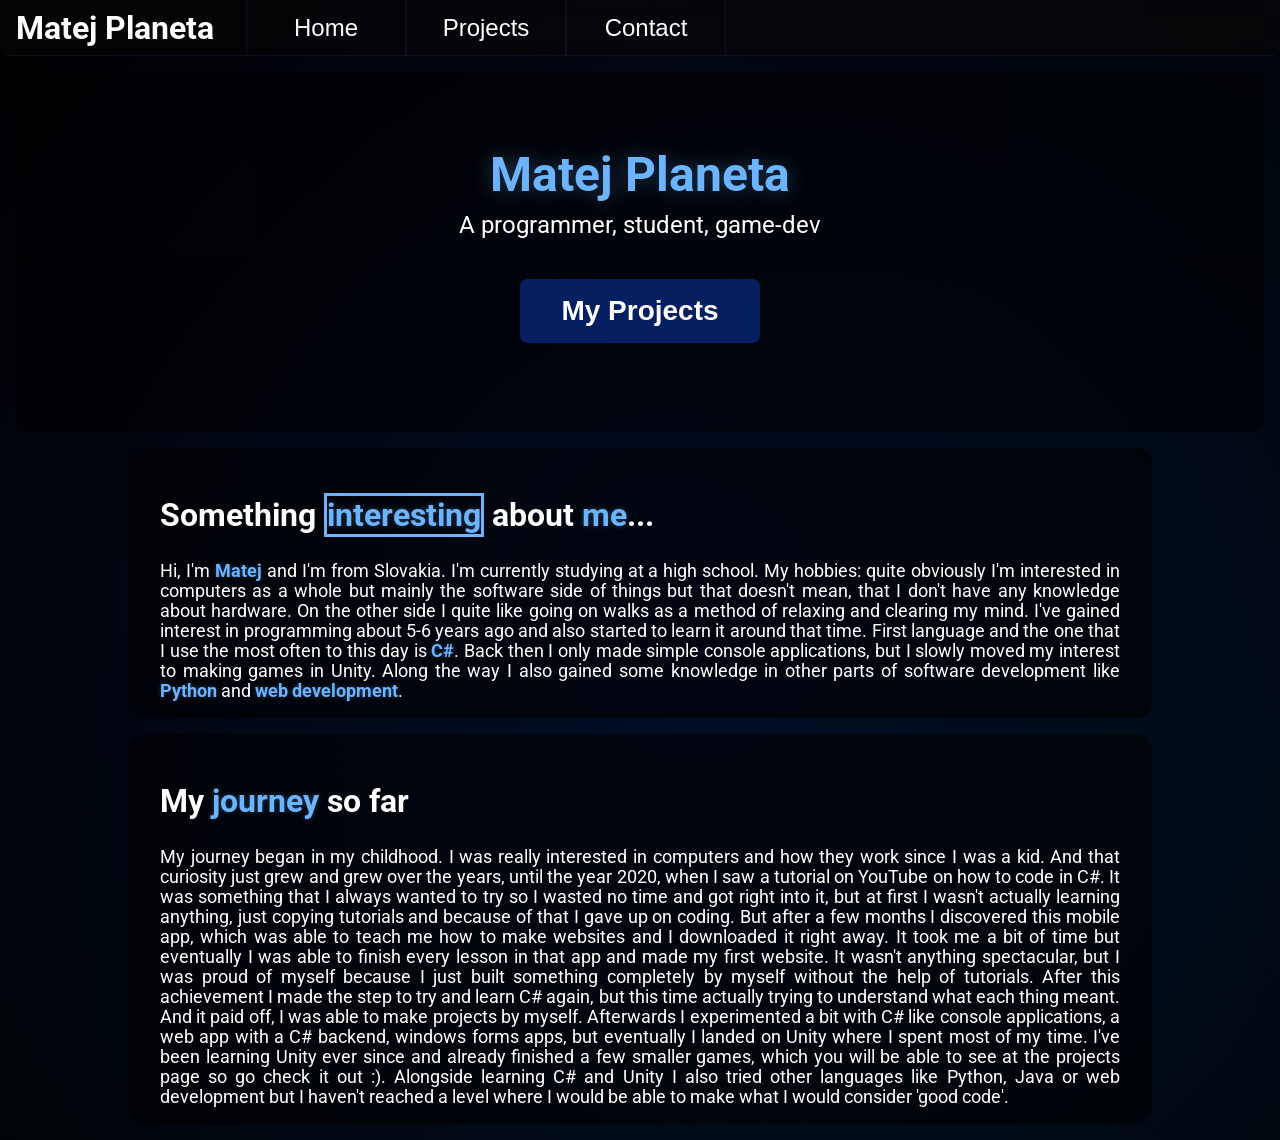
<file: index.html>
<!doctype html>
<html lang="en">
  <head>
    <meta charset="UTF-8" />
    <meta name="viewport" content="width=device-width, initial-scale=1.0" />
    <title>Matej Planeta</title>
    <link href="FrontPage/frontPage.css" rel="stylesheet" />
    <link href="NavBar/navbar.css" rel="stylesheet" />
    <link href="transition.css" rel="stylesheet" />

    <link rel="preconnect" href="https://fonts.googleapis.com" />
    <link rel="preconnect" href="https://fonts.gstatic.com" crossorigin />
    <link
      href="https://fonts.googleapis.com/css2?family=Outfit:wght@100..900&family=Roboto:ital,wght@0,100..900;1,100..900&display=swap"
      rel="stylesheet"
    />

    <meta name="description" content="Matej Planeta's personal website." />
    <meta property="og:title" content="Matej Planeta's website" />
    <meta
      property="og:description"
      content="See all of my public projects. Learn new things about me. See how to contact me"
    />
    <meta property="og:image" content="/Images/preview.png" />
    <meta property="og:url" content="https://jupiter090.github.io" />
    <meta property="og:type" content="website" />
    <link rel="icon" type="image/x-icon" href="/Images/favicon.png" />
  </head>

  <body onload="typingAnimation()">
    <div id="navbar">
      <nav>
        <h1>Matej Planeta</h1>
        <button><a href="/">Home</a></button>
        <button><a href="/projects.html">Projects</a></button>
        <button><a href="/contact.html">Contact</a></button>
      </nav>

      <nav id="mobile-nav">
        <button class="close-button" onclick="onHamburgerClick()">
          <div class="line"></div>
          <div class="line"></div>
          <div class="line"></div>
        </button>
        <h1>Matej Planeta</h1>
        <button><a href="/">Home</a></button>
        <button><a href="/projects.html">Projects</a></button>
        <button><a href="/contact.html">Contact</a></button>
      </nav>
    </div>
    <main>
      <div class="front-panel">
        <h1 class="site-name">Matej Planeta</h1>
        <h2 class="site-subtitle">
          A <span>programmer</span>, <span>student</span>, <span>game-dev</span>
        </h2>
        <button class="projects-button">
          <a href="/projects.html" style="font-size: 1.75rem; font-weight: bold"
            >My Projects</a
          >
        </button>
      </div>

      <div class="about-me-panel">
        <h2 class="about-me-name">
          Something
          <span id="typingAnim" class="about-me-cursor">interesting</span> about
          <span>me</span>...
        </h2>
        <p class="about-me-text">
          Hi, I'm <span>Matej</span> and I'm from Slovakia. I'm currently
          studying at a high school. My hobbies: quite obviously I'm interested
          in computers as a whole but mainly the software side of things but
          that doesn't mean, that I don't have any knowledge about hardware. On
          the other side I quite like going on walks as a method of relaxing and
          clearing my mind. I've gained interest in programming about 5-6 years
          ago and also started to learn it around that time. First language and
          the one that I use the most often to this day is <span>C#</span>. Back
          then I only made simple console applications, but I slowly moved my
          interest to making games in Unity. Along the way I also gained some
          knowledge in other parts of software development like
          <span>Python</span> and <span>web development</span>.
        </p>
      </div>

      <div class="journey-panel">
        <h2 class="journey-name">My <span>journey</span> so far</h2>
        <p class="journey-text">
          My journey began in my childhood. I was really interested in computers
          and how they work since I was a kid. And that curiosity just grew and
          grew over the years, until the year 2020, when I saw a tutorial on
          YouTube on how to code in C#. It was something that I always wanted to
          try so I wasted no time and got right into it, but at first I wasn't
          actually learning anything, just copying tutorials and because of that
          I gave up on coding. But after a few months I discovered this mobile
          app, which was able to teach me how to make websites and I downloaded
          it right away. It took me a bit of time but eventually I was able to
          finish every lesson in that app and made my first website. It wasn't
          anything spectacular, but I was proud of myself because I just built
          something completely by myself without the help of tutorials. After
          this achievement I made the step to try and learn C# again, but this
          time actually trying to understand what each thing meant. And it paid
          off, I was able to make projects by myself. Afterwards I experimented
          a bit with C# like console applications, a web app with a C# backend,
          windows forms apps, but eventually I landed on Unity where I spent
          most of my time. I've been learning Unity ever since and already
          finished a few smaller games, which you will be able to see at the
          projects page so go check it out :). Alongside learning C# and Unity I
          also tried other languages like Python, Java or web development but I haven't reached
          a level where I would be able to make what I would consider 'good
          code'.
        </p>
      </div>
    </main>
    <script src="FrontPage/typingAnimFrontPage.js" defer></script>
    <script src="NavBar/navbar.js"></script>
  </body>
</html>
</file>
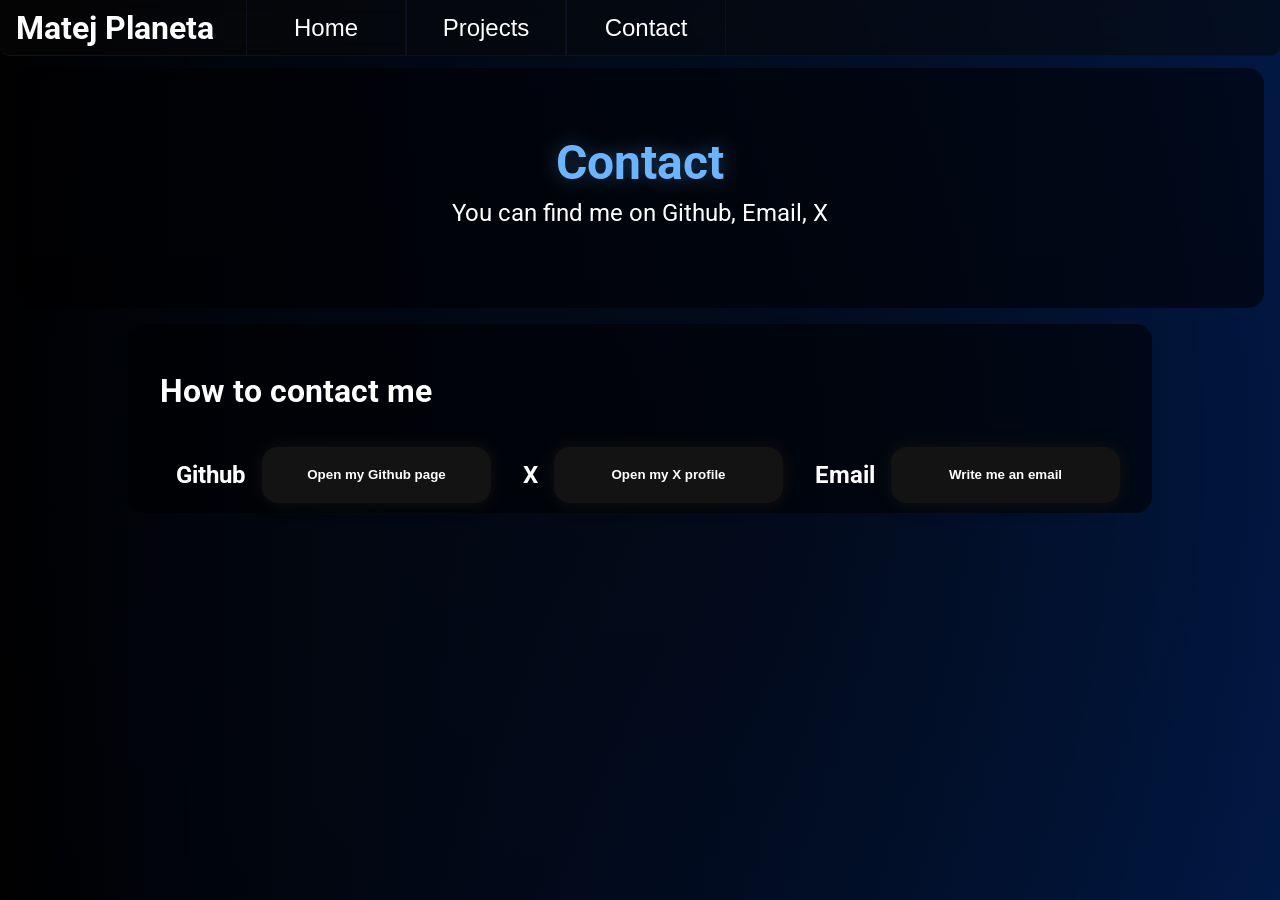
<file: contact.html>
<!doctype html>
<html lang="en">
  <head>
    <meta charset="UTF-8" />
    <meta name="viewport" content="width=device-width, initial-scale=1.0" />
    <title>Contact</title>

    <link rel="stylesheet" href="transition.css" />
    <link rel="stylesheet" href="NavBar/navbar.css" />
    <link rel="stylesheet" href="ContactPage/contact.css" />

    <link rel="preconnect" href="https://fonts.googleapis.com" />
    <link rel="preconnect" href="https://fonts.gstatic.com" crossorigin />
    <link
      href="https://fonts.googleapis.com/css2?family=Outfit:wght@100..900&family=Roboto:ital,wght@0,100..900;1,100..900&display=swap"
      rel="stylesheet"
    />

    <meta name="description" content="Matej Planeta's personal website." />
    <meta property="og:title" content="Matej Planeta's website" />
    <meta
      property="og:description"
      content="See all of my public projects. Learn new things about me. See how to contact me"
    />
    <meta property="og:image" content="/Images/preview.png" />
    <meta property="og:url" content="https://jupiter090.github.io" />
    <meta property="og:type" content="website" />
    <link rel="icon" type="image/x-icon" href="/Images/favicon.png" />
  </head>
  <body>
    <div id="navbar">
      <nav>
        <h1>Matej Planeta</h1>
        <button><a href="/">Home</a></button>
        <button><a href="/projects.html">Projects</a></button>
        <button><a href="/contact.html">Contact</a></button>
      </nav>

      <nav id="mobile-nav">
        <button class="close-button" onclick="onHamburgerClick()">
          <div class="line"></div>
          <div class="line"></div>
          <div class="line"></div>
        </button>
        <h1>Matej Planeta</h1>
        <button><a href="/">Home</a></button>
        <button><a href="/projects.html">Projects</a></button>
        <button><a href="/contact.html">Contact</a></button>
      </nav>
    </div>

    <main>
      <div class="front-panel">
        <h1 class="front-panel-name">Contact</h1>
        <h2 class="front-panel-subtitle">
          You can find me on <span>Github</span>, <span>Email</span>,
          <span>X</span>
        </h2>
      </div>

      <div class="panel">
        <h2 class="panel-name">How to contact me</h2>
        <div class="row">
          <p class="panel-section">Github</p>
          <button class="github-button">
            <a href="https://github.com/Jupiter090" target="_blank"
              >Open my Github page</a
            >
          </button>
          <p class="panel-section">X</p>
          <button class="github-button">
            <a href="https://x.com/planetamatej" target="_blank"
              >Open my X profile</a
            >
          </button>
          <p class="panel-section">Email</p>
          <button class="github-button">
            <a href="mailto:planetamatej@gmail.com">Write me an email</a>
          </button>
        </div>
      </div>
    </main>
    <script src="NavBar/navbar.js"></script>
  </body>
</html>
</file>
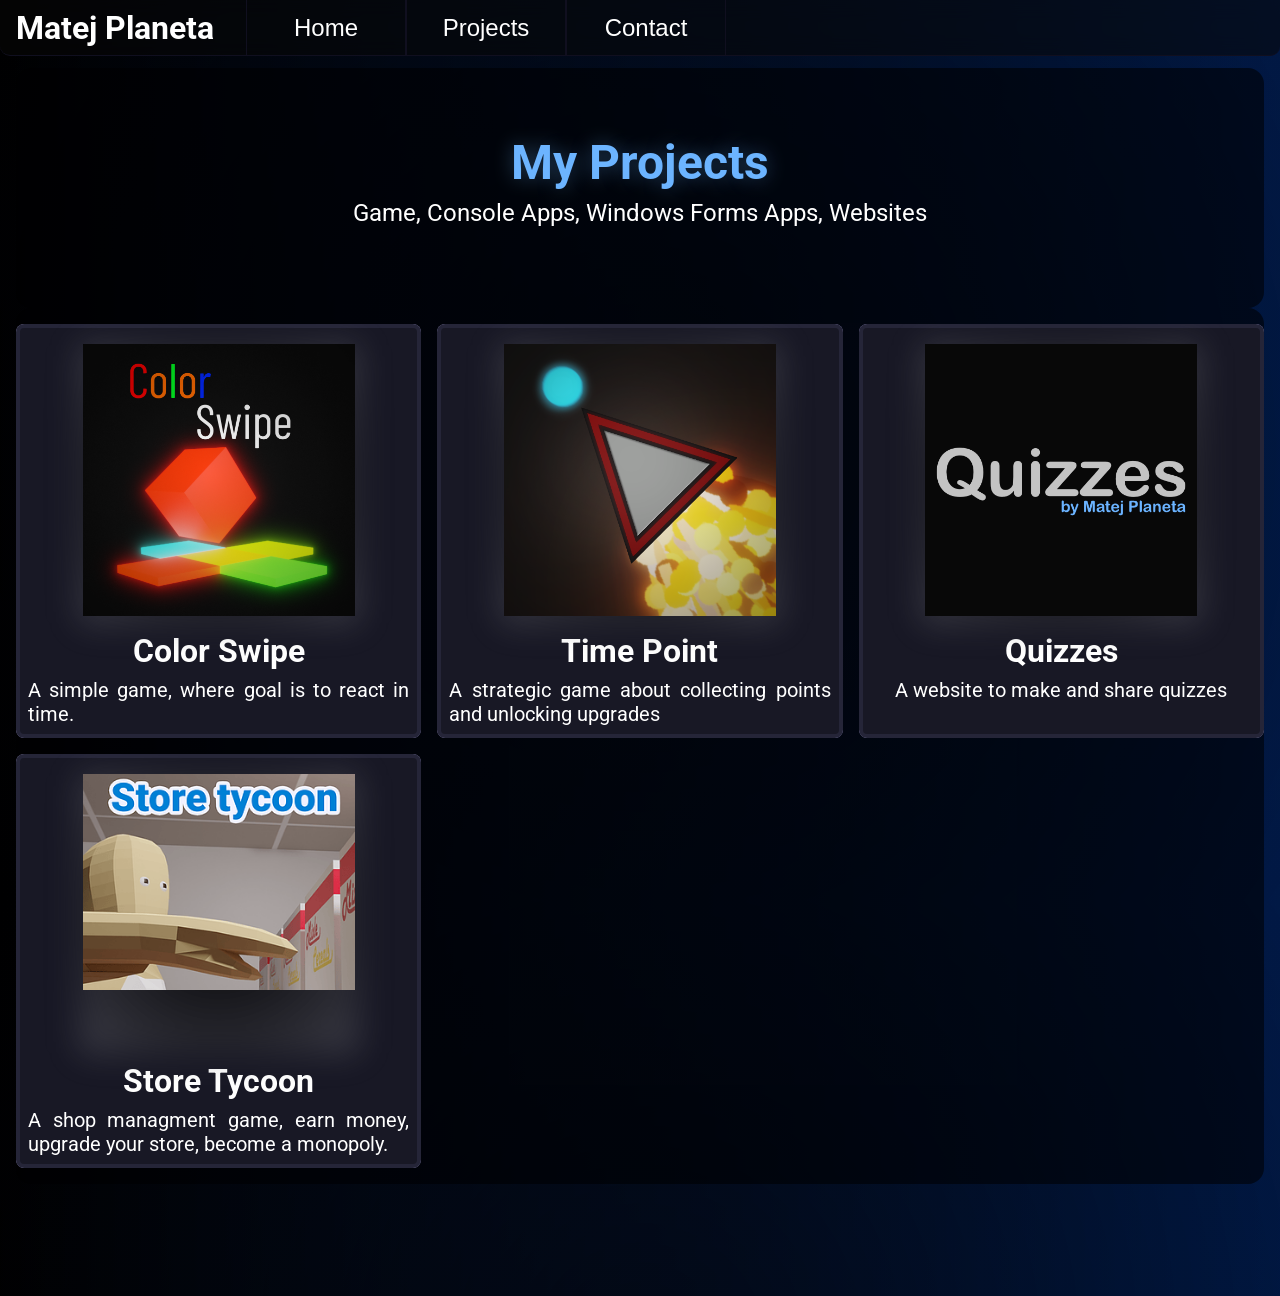
<file: projects.html>
<!doctype html>
<html lang="en">
  <head>
    <meta charset="UTF-8" />
    <meta name="viewport" content="width=device-width, initial-scale=1.0" />
    <title>My Projects</title>
    <link rel="stylesheet" href="transition.css" />
    <link rel="stylesheet" href="NavBar/navbar.css" />
    <link rel="stylesheet" href="ProjectsPage/projectPage.css" />

    <link rel="preconnect" href="https://fonts.googleapis.com" />
    <link rel="preconnect" href="https://fonts.gstatic.com" crossorigin />
    <link
      href="https://fonts.googleapis.com/css2?family=Outfit:wght@100..900&family=Roboto:ital,wght@0,100..900;1,100..900&display=swap"
      rel="stylesheet"
    />

        <meta name="description" content="Matej Planeta's personal website." />
    <meta property="og:title" content="Matej Planeta's website" />
    <meta
      property="og:description"
      content="See all of my public projects. Learn new things about me. See how to contact me"
    />
    <meta property="og:image" content="/Images/preview.png" />
    <meta property="og:url" content="https://jupiter090.github.io" />
    <meta property="og:type" content="website" />
    <link rel="icon" type="image/x-icon" href="/Images/favicon.png" />
  </head>
  <body>
    <div id="navbar">
      <nav>
        <h1>Matej Planeta</h1>
        <button><a href="/">Home</a></button>
        <button><a href="/projects.html">Projects</a></button>
        <button><a href="/contact.html">Contact</a></button>

      </nav>

      <nav id="mobile-nav">
        <button class="close-button" onclick="onHamburgerClick()">
          <div class="line"></div>
          <div class="line"></div>
          <div class="line"></div>
        </button>
        <h1>Matej Planeta</h1>
        <button><a href="/">Home</a></button>
        <button><a href="/projects.html">Projects</a></button>
        <button><a href="/contact.html">Contact</a></button>
      </nav>
    </div>

    <main>
      <div class="front-panel">
        <h1 class="front-panel-name">My Projects</h1>
        <h2 class="front-panel-subtitle">
          <span>Game</span>, <span>Console Apps</span>,
          <span>Windows Forms Apps</span>, <span>Websites</span>
        </h2>
      </div>

      <div id="projects">
        <div class="project-wrapper" id="color-swipe">
          <div class="project">
            <div class="project-image"></div>
            <img src="/projectImages/ColorSwipe.png" alt="Color Swipe" />
            <p class="project-name">Color Swipe</p>
            <p class="project-description">
              A simple game, where goal is to react in time.
            </p>
          </div>
        </div>
        <div class="project-wrapper" id="time-point">
          <div class="project">
            <div class="project-image"></div>
            <img src="/projectImages/TimePoint.png" alt="Time Point" />
            <p class="project-name">Time Point</p>
            <p class="project-description">
              A strategic game about collecting points and unlocking upgrades
            </p>
          </div>
        </div>
        <div class="project-wrapper" id="quizzes">
          <div class="project">
            <div class="project-image"></div>
            <img src="/projectImages/Quizzes.png" alt="Quizzes" />
            <p class="project-name">Quizzes</p>
            <p class="project-description">
              A website to make and share quizzes
            </p>
          </div>
        </div>
        <div class="project-wrapper" id="store-tycoon">
          <div class="project">
            <div class="project-image"></div>
            <img src="/projectImages/StoreTycoon.png" alt="Store Tycoon" />
            <p class="project-name">Store Tycoon</p>
            <p class="project-description">
              A shop managment game, earn money, upgrade your store, become a
              monopoly.
            </p>
          </div>
        </div>
      </div>
    </main>
    <div class="project-overlay">
      <button class="close-button" onclick="hideProjectOverlay()">&#10006</button>
      <div class="project-overlay-cover-image"></div>
      <h1></h1>
      <div class="project-tags"></div>
      <p class="project-overlay-description"></p>
      <button><a target="_blank">Link to the project</a></button>
    </div>

    <script src="ProjectsPage/projectCard.js"></script>
    <script src="NavBar/navbar.js"></script>
  </body>
</html>
</file>
<file: FrontPage/frontPage.css>
html {
  width: 100%;
  min-height: 100%;
  margin: 0;
  color: white;

  font-family: "Roboto";
}

body {
  background:
    radial-gradient(circle at center, #01061ae1, #000000ef),
    linear-gradient(135deg, #000002, rgb(2, 140, 253));
  min-height: 100%;
  width: 100%;
  margin: 0;
  display: flex;
  flex-direction: column;
}
main {
  display: flex;
  flex-direction: column;
}

/* ---------------------------------------
                 FRONT PANEL
------------------------------------------
*/

.front-panel {
  display: flex;
  justify-content: center;
  align-items: center;

  flex-direction: column;
  margin: 1rem 1rem 0rem 1rem;
  gap: 0.5rem;

  width: calc(100% - 2rem);
  height: 40vh;

  border-radius: 1rem;
  background-color: rgba(0, 0, 3, 0.582);
}

.site-name {
  font-size: 300%;
  text-align: start;
  color: #6cb4ff;
  text-shadow: 0 0 20px rgba(108, 180, 255, 0.35);
  margin-top: -1rem;
  margin-bottom: 0;
}

.site-subtitle {
  margin: 0;
  font-size: 150%;
  font-weight: normal;
}

.site-subtitle span {
  animation: subtitleAnim 3s infinite;
  transition: all 0.3ms ease;
}
.site-subtitle span:nth-child(1) {
  animation-delay: 0s;
}
.site-subtitle span:nth-child(2) {
  animation-delay: 1s;
}
.site-subtitle span:nth-child(3) {
  animation-delay: 2s;
}

@keyframes subtitleAnim {
  0%,
  100% {
    color: rgb(197, 197, 197);
    text-shadow: none;
  }
  20%,
  40% {
    color: #5488c0;
    text-shadow: 0 0 20px rgba(47, 76, 107, 0.35);
  }
  40%,
  100% {
    color: rgb(197, 197, 197);
    text-shadow: none;
  }
}

.projects-button {
  border-radius: 0.5rem;
  height: 4rem;
  width: 15rem;

  background: #061f61;
  border-style: none;
  margin-top: 2rem;

  display: flex;
  justify-content: center;
  align-items: center;

  transition:
    background 0.25s ease-in,
    box-shadow 0.25s ease-in,
    color 0.25s ease-in;
}
.projects-button:hover {
  cursor: pointer;
  background: #0b2e8f;
  box-shadow: 0 0 15px rgb(32, 20, 209);
}
.projects-button:active {
  background: #0d36a5;
  box-shadow: 0 0 15px rgb(40, 25, 245);
}
.projects-button p {
  color: white;
  text-align: center;
  font-size: 2em;
  font-weight: bold;
}
.projects-button:hover p {
  color: rgb(204, 245, 255);
}

/* ---------------------------------------
                 ABOUT ME
------------------------------------------
*/
.about-me-panel {
  align-self: center;
  padding: 0 2rem 0 2rem;
  margin-top: 1rem;
  width: 80%;
  border-radius: 1rem;
  background: rgba(0, 0, 3, 0.582);
}
.about-me-name {
  margin-top: 3rem;
  font-size: 2rem;

  gap: 0;
}
.about-me-name span {
  color: #6cb4ff;
  text-shadow: 0 0 5px rgba(108, 180, 255, 0.35);
}
.about-me-cursor {
  animation: cursorAnimation 1s infinite;
  transition: all ease;
  border-style: solid;
}
@media (max-width: 600px) {
  .about-me-cursor::before {
    content: "\A";
    white-space: pre;
  }
  .about-me-cursor::after {
    content: "\A";
    white-space: pre;
  }
}
.about-me-text {
  text-align: justify;
  font-size: 1.1em;
}
.about-me-text span {
  color: #6cb4ff;
  text-shadow: 0 0 5px rgba(108, 180, 255, 0.35);
  font-weight: bold;
}

@keyframes cursorAnimation {
  0%,
  100% {
    border: #00000000;
    border-right: #000000;
    border-style: solid;
  }
  25%,
  75% {
    border: #00000000;
    border-right: #ffffff;
    border-style: solid;
  }
  75%,
  100% {
    border: #00000000;
    border-right: #000000;
    border-style: solid;
  }
}

/* ---------------------------------------
                 JOURNEY
------------------------------------------
*/
.journey-panel {
  align-self: center;
  padding: 0 2rem 0 2rem;
  margin-top: 1rem;
  margin-bottom: 1rem;
  width: 80%;
  border-radius: 1rem;
  background: rgba(0, 0, 3, 0.582);
}
.journey-name {
  margin-top: 3rem;
  font-size: 2rem;

  gap: 0;
}
.journey-name span {
  color: #6cb4ff;
  text-shadow: 0 0 5px rgba(108, 180, 255, 0.35);
}
.journey-text {
  text-align: justify;
  font-size: 1.1em;
}

@media (max-width: 600px) {
  .front-panel {
    margin-top: 2rem;
    text-align: center;
  }
}

/*
--------------------
----TRANSITION------
--------------------
*/
</file>
<file: NavBar/navbar.css>
*,
*::before,
*::after {
  box-sizing: border-box;
}

html,
body {
  width: 100%;
  min-height: 100%;
  margin: 0;
  color: white;

  font-family: "Roboto";
}

/* ---------------------------------------
                 NAVIGATION
------------------------------------------
*/
#navbar {
  top: 0;
  z-index: 1;
  position: sticky;
}

nav {
  top: 0;

  display: flex;
  align-items: center;
  justify-content: left;
  height: 3.5rem;
  background: #0808088c;
  border-bottom: 0.1rem #100f1f solid;
  border-radius: 0 0 10px 10px;

  backdrop-filter: blur(10px);
}
nav h1 {
  font-size: 2rem;
  margin: 0;
  margin-left: 1rem;
  margin-right: 2rem;
  color: white;
}
nav button {
  height: inherit;
  width: 10rem;
  border-width: 0 0.05rem 0 0.05rem;
  border-style: solid;
  border-color: #100f1f;
  color: white;
  font-weight: lighter;
  font-size: 150%;

  background: #11111100;
  cursor: pointer;

  transition: background-color 0.3s ease-in-out;
}
nav button:hover {
  background: #ffffff10;
}
nav button:active {
  background: #0701383b;
}

a {
  display: flex;
  text-decoration: none;
  color: white;
  width: 100%;
  height: 100%;
  text-align: center;
  justify-content: center;
  align-items: center;
}

/*
------------------------------------------
--------MOBILE NAVIGATION-----------------
------------------------------------------
*/
nav#mobile-nav {
  display: none;
  flex-direction: column;
  position: fixed;

  width: 70%;
  height: 100vh;

  left: -70%;

  transition: left 0.3s ease-in-out;
}
nav#mobile-nav button {
  height: 5rem;
  width: 100%;
  background: #080808d0;

  border: 0.1rem #ffffff13 solid;
  border-left: 0;
  border-right: 0;
  cursor: pointer;
}

nav#mobile-nav h1 {
  margin-top: 1rem;
  margin-bottom: 1rem;
}
nav#mobile-nav .close-button {
  position: absolute;
  width: 4rem;
  height: 4rem;
  left: 100%;

  display: flex;
  flex-direction: column;
  justify-content: space-evenly;
  border: none;
  transform: none;
  transition: justify-content 0.3s ease-in-out;
}

nav#mobile-nav .line {
  width: 90%;
  height: 15%;
  background-color: rgb(36, 36, 36);
  border-radius: 0.25rem;
  transition: transform 0.3s ease-in-out;
}

nav#mobile-nav .cross div:nth-child(1) {
  justify-content: center;
  transform-origin: center;
  transform: translateY(100%) rotate(45deg);
}
nav#mobile-nav .cross div:nth-child(2) {
  transform-origin: center;
  transform: rotate(45deg);
}
nav#mobile-nav .cross div:nth-child(3) {
  transform-origin: center;
  transform: translateY(-100%) rotate(-45deg);
}

@media (max-width: 600px) {
  nav {
    display: none;
  }
  nav#mobile-nav {
    display: flex;
  }
}
</file>
<file: transition.css>
@view-transition {
  navigation: auto;
}

@keyframes slide-out {
  from {
    transform: translateX(0%);
  }
  to {
    transform: translateX(-100%);
  }
}

@keyframes slide-in {
  from {
    transform: translateX(100%);
  }
  to {
    transform: translateX(0%);
  }
}

::view-transition-group(page-content) {
  animation-duration: 1s;
  animation-timing-function: ease-in-out;
  animation-fill-mode: both;
}

::view-transition-old(page-content) {
  animation-name: slide-out;
}

::view-transition-new(page-content) {
  animation-name: slide-in;
}

main {
  view-transition-name: page-content;
}
</file>
<file: ContactPage/contact.css>
*,
*::before,
*::after {
  box-sizing: border-box;
}

html {
  width: 100%;
  height: 100%;
  margin: 0;
  color: white;

  font-family: "Roboto";
}

body {
  display: flex;
  gap: 0.75rem;
  background:
    radial-gradient(circle at center, #030408e1, #000000b9),
    linear-gradient(90deg, #000002, rgb(2, 90, 253));
  min-height: 100vh;
  width: 100%;
  margin: 0;
  display: flex;
  flex-direction: column;
}
main {
  display: flex;
  flex-direction: column;
  justify-content: center;
  width: 100%;
}
button a {
  width: 100%;
  height: 100%;
  text-decoration: none;
}
/* ---------------------------------------
                 FRONT PANEL
------------------------------------------
*/
.front-panel {
  display: flex;
  justify-content: center;
  align-items: center;

  flex-direction: column;
  margin: 0 1rem 0rem 1rem;
  gap: 0.5rem;

  width: calc(100% - 2rem);
  height: 15rem;

  border-radius: 1rem;
  background-color: #00000394;
}

.front-panel-name {
  font-size: 300%;
  text-align: start;
  color: #6cb4ff;
  text-shadow: 0 0 20px rgba(108, 180, 255, 0.35);
  margin-top: -1rem;
  margin-bottom: 0;
}

.front-panel-subtitle {
  margin: 0;
  font-size: 150%;
  font-weight: normal;
}
.front-panel-subtitle span {
  animation: subtitleAnim 4s infinite;
  transition: all 0.3ms ease;
}
.front-panel-subtitle span:nth-child(1) {
  animation-delay: 0s;
}
.front-panel-subtitle span:nth-child(2) {
  animation-delay: 1s;
}
.front-panel-subtitle span:nth-child(3) {
  animation-delay: 2s;
}

.panel {
  align-self: center;
  padding: 0 2rem 0 2rem;
  margin-top: 1rem;
  width: 80%;
  border-radius: 1rem;
  background: rgba(0, 0, 3, 0.582);
}
.panel-name {
  margin-top: 3rem;
  font-size: 2rem;

  gap: 0;
}
.panel-name span {
  color: #6cb4ff;
  text-shadow: 0 0 5px rgba(108, 180, 255, 0.35);
}
.panel-section {
  margin-left: 1rem;
  font-size: 1.5rem;
  font-weight: bold;
}
.github-button {
  background-color: #131313;
  color: white;
  border: none;
  border-radius: 1rem;
  height: 3.5rem;
  width: 15rem;
  font-weight: bold;

  box-shadow: 0 0 1rem #131313;
  cursor: pointer;

  transition:
    background-color 0.3s ease-in-out,
    box-shadow 0.3s ease-in-out;
}
.github-button:hover {
  background-color: #1b1b1b;
  box-shadow: 0 0 1rem #1b1b1b;
}
.github-button:active {
  background-color: #292929;
  box-shadow: 0 0 1.5rem #292929;
}
.row {
  display: flex;
  gap: 1rem;
  align-items: center;
  justify-self: center;
}
@keyframes subtitleAnim {
  0%,
  100% {
    color: rgb(197, 197, 197);
    text-shadow: none;
  }
  20%,
  40% {
    color: #5488c0;
    text-shadow: 0 0 20px rgba(47, 76, 107, 0.35);
  }
  40%,
  100% {
    color: rgb(197, 197, 197);
    text-shadow: none;
  }
}
@media (max-width: 600px) {
  .row {
    flex-direction: column;
  }
}
</file>
<file: ProjectsPage/projectPage.css>
*,
*::before,
*::after {
  box-sizing: border-box;
}
:root {
  --animation-degree: 0deg;

  --image: url("/projectImages/ColorSwipeCover.png");
}

html {
  width: 100%;
  height: 100%;
  margin: 0;
  color: white;

  font-family: "Roboto";
}

body {
  display: flex;
  gap: 0.75rem;
  background:
    radial-gradient(circle at center, #030408e1, #000000b9),
    linear-gradient(90deg, #000002, rgb(2, 90, 253));
  min-height: 100vh;
  width: 100%;
  margin: 0;
  display: flex;
  flex-direction: column;
}
main {
  display: flex;
  flex-direction: column;
  align-items: center;
}
/* ---------------------------------------
                 FRONT PANEL
------------------------------------------
*/
.front-panel {
  display: flex;
  justify-content: center;
  align-items: center;

  flex-direction: column;
  margin: 0 1rem 0rem 1rem;
  gap: 0.5rem;

  width: calc(100% - 2rem);
  height: 15rem;

  border-radius: 1rem;
  background-color: #00000394;
}

.front-panel-name {
  font-size: 300%;
  text-align: start;
  color: #6cb4ff;
  text-shadow: 0 0 20px rgba(108, 180, 255, 0.35);
  margin-top: -1rem;
  margin-bottom: 0;
}

.front-panel-subtitle {
  margin: 0;
  font-size: 150%;
  font-weight: normal;
}

.front-panel-subtitle span {
  animation: subtitleAnim 4s infinite;
  transition: all 0.3ms ease;
}
.front-panel-subtitle span:nth-child(1) {
  animation-delay: 0s;
}
.front-panel-subtitle span:nth-child(2) {
  animation-delay: 1s;
}
.front-panel-subtitle span:nth-child(3) {
  animation-delay: 2s;
}
.front-panel-subtitle span:nth-child(4) {
  animation-delay: 3s;
}
/*
PROJECTS
*/

#projects {
  background: #00000394;
  display: grid;
  width: calc(100% - 2rem);
  margin: 0 1rem 7rem;
  gap: 1rem;

  grid-template-columns: repeat(
    auto-fit,
    minmax(clamp(15rem, 20rem, 25rem), 1fr)
  );
  grid-auto-rows: minmax(22.5rem, auto);
  align-items: start;
  justify-content: center;
  overflow: visible;

  padding-top: 1rem;
  padding-bottom: 1rem;
  border-radius: 1rem;
}

.project {
  width: 100%;
  height: 100%;
  background: #181825;
  display: flex;
  flex-direction: column;
  justify-content: flex-start;
  align-items: center;

  border-radius: 0.5rem;
  border: 0.25rem #252538 solid;
  position: relative;

  transform-origin: top;
  z-index: 0;

  gap: 0.5rem;

  cursor: pointer;
}
.project-wrapper {
  border-radius: 0.5rem;
  position: relative;
  display: flex;
  width: 100%;
  height: 100%;
  overflow: hidden;
  z-index: 0;

  transition: transform 0.3s ease-in-out;
  transform-origin: center;
}
.project-wrapper::after {
  display: inherit;
  content: "";
  position: absolute;
  inset: -15%;
  background: linear-gradient(#bdb7f8, #000000, #000000, #bdb7f8);
  width: 130%;
  height: 130%;
  z-index: -1;
  border-radius: 10rem;
  filter: blur(1rem);
}
.project-wrapper:hover::after {
  animation: border-animation 5s infinite ease-in-out;
}

.project-wrapper:hover {
  transform: scale(105%);
  padding: 0.15rem;
}

@keyframes border-animation {
  from {
    transform: rotate(0deg);
  }
  to {
    transform: rotate(360deg);
  }
}

.project .project-image {
  position: relative;
  background: radial-gradient(#000000, #ffffff28);
  width: 17.5rem;
  height: 17.5rem;
  border: none;
  margin: 0;
  margin-top: 1rem;
  filter: blur(1rem);
  z-index: 0;

  border-radius: 0.5rem;
}

.project img {
  margin-top: 1rem;
  width: clamp(100px, 17rem, 20rem);
  width: clamp(100px, 17rem, 20rem);
  position: absolute;
  z-index: 2;
}

.project .project-name {
  font-weight: bold;
  font-size: 2rem;
  margin: 0;
}

.project .project-description {
  font-size: 1.25rem;
  margin: 0 0.5rem 0.5rem 0.5rem;

  text-align: justify;
}

.project-overlay {
  display: none;
  flex-direction: column;

  position: fixed;
  margin-left: 1rem;
  margin-top: 3.75rem;
  width: calc(100% - 2rem);
  height: calc(100% - 4.5rem);

  background-color: #0f0f18;
  border: #1b1b29 0.25rem solid;
  opacity: 0;

  border-radius: 1rem;

  overflow: auto;

  transition: opacity 0.3s ease-in-out;
}
@keyframes overlay-animation {
  from {
    opacity: 0;
    transform: translateY(-5rem);
  }
  to {
    opacity: 1;
  }
}

@keyframes overlay-animation-reverse {
  from {
    opacity: 1;
  }
  to {
    opacity: 0;
    transform: translateY(-5rem);
  }
}

.project-overlay-cover-image {
  background-image: var(--image);
  background-position: initial;
  background-size: cover;
  background-position: top;
  background-repeat: no-repeat;
  background-color: #000000;
  width: 100%;
  height: 20rem;

  box-shadow: 0 -10px 10px #0f0f18 inset;
}

.project-overlay h1 {
  font-size: 3rem;
  margin: 1rem;
  margin-bottom: 0;
}
.project-tags {
  display: flex;
  flex-direction: row;
  margin-left: 1rem;
  gap: 0.5rem;
}
.tag {
  font-size: 1.25rem;
  background: #31313b;
  color: #bebebe;
  padding: 0.25rem 1rem 0.25rem 1rem;
  border-radius: 25px;
  cursor: default;
  text-align: center;
}

.project-overlay-description {
  margin: 0 1rem 0 1rem;
  font-size: 1.1rem;
  color: #b1b1b1;
  text-align: justify;
}

.project-overlay button {
  border: none;
  margin-left: auto;
  margin-right: auto;
  margin-top: auto;
  margin-bottom: 1rem;

  width: 15rem;
  height: 5rem;
  border-radius: 0.5rem;
  background: #061f61;

  color: white;
  font-weight: bold;
  font-size: 1.5rem;

  cursor: pointer;
  transition:
    background-color 0.3s ease-in-out,
    box-shadow 0.3s ease-in-out;
}
.project-overlay button:hover {
  background: #0b2e8f;
  box-shadow: 0 0 15px #2014d1;
}
.project-overlay button:active {
  background: #0d36a5;
  box-shadow: 0 0 15px rgb(40, 25, 245);
}

.project-overlay button a {
  width: 100%;
  height: 100%;
}

.project-overlay .close-button {
  display: flex;
  position: absolute;
  height: 4rem;
  width: 4rem;
  z-index: 10;

  right: 0;
  background: none;
  color: #ff3d3d;
  font-size: 3rem;
  justify-content: center;
  align-items: center;
  box-shadow: none;

  transition:
    background-color 0.3s ease-in-out,
    color 0.3s ease-in-out,
    box-shadow 0.3s ease-in-out;
}
.project-overlay .close-button:hover {
  background: #ff3d3d;
  color: white;
  box-shadow: 0 0 15px #ff3d3d;
}
.project-overlay .close-button:active {
  background: #ff6d6d;
  color: white;
  box-shadow: 0 0 15px #ff6d6d;
}

@keyframes subtitleAnim {
  0%,
  100% {
    color: rgb(197, 197, 197);
    text-shadow: none;
  }
  20%,
  40% {
    color: #5488c0;
    text-shadow: 0 0 20px rgba(47, 76, 107, 0.35);
  }
  40%,
  100% {
    color: rgb(197, 197, 197);
    text-shadow: none;
  }
}
@media (max-width: 600px) {
  .project img {
    width: 12rem;
  }
  .project .project-image {
    width: 12.5rem;
    height: 12.5rem;
  }
  .project-wrapper {
    padding: 0;
    width: 80%;
    margin-left: auto;
    margin-right: auto;
  }
  #projects {
    margin: 0;
  }
  #projects:hover {
    transform: scale(100%);
  }
  .front-panel {
    margin: 0;
  }
  .tag {
    font-size: 0.75rem;
  }
}
</file>
